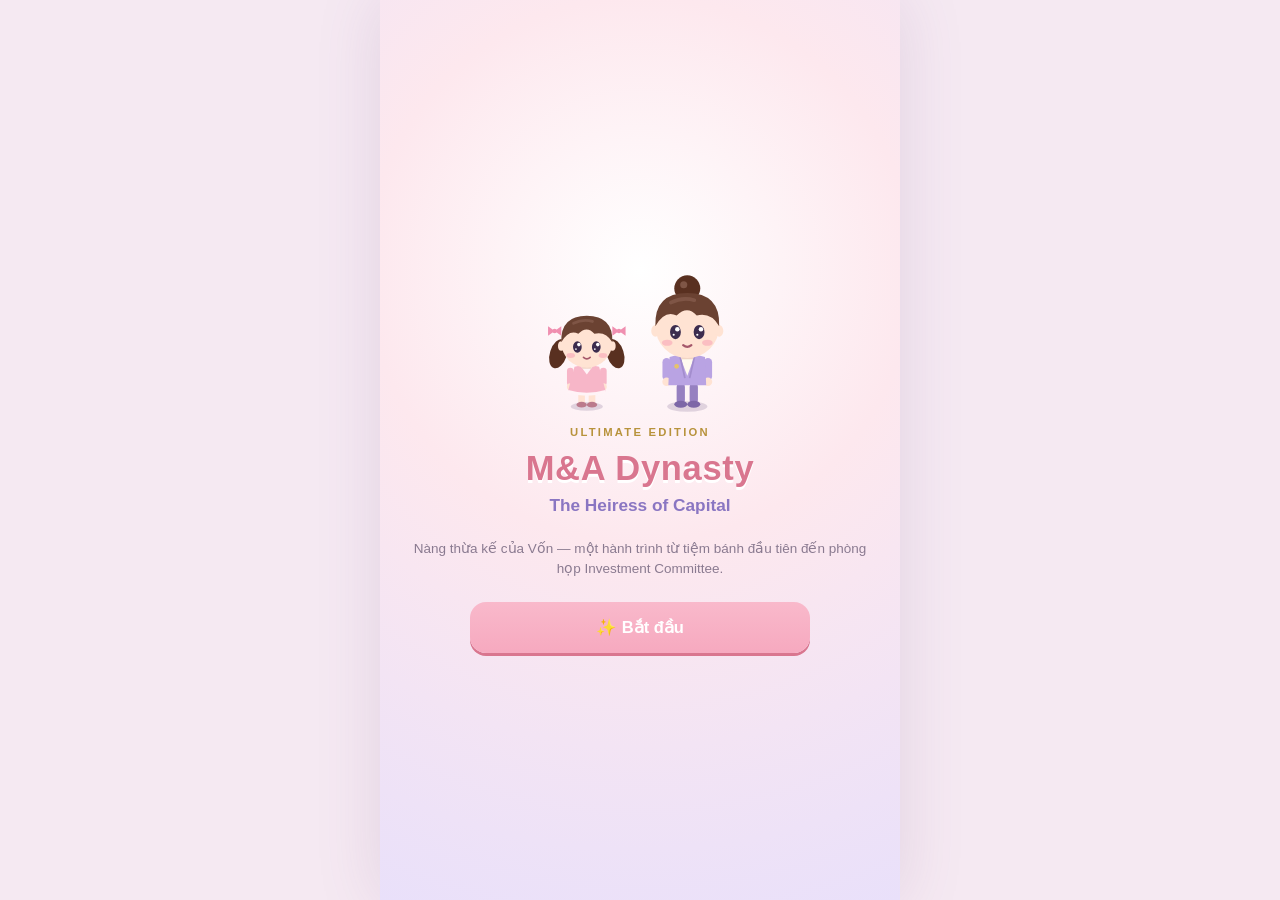
<file: index.html>
<!doctype html>
<html lang="vi">
<head>
  <meta charset="utf-8" />
  <meta name="viewport" content="width=device-width, initial-scale=1, viewport-fit=cover, user-scalable=no" />
  <meta name="theme-color" content="#f8d6e1" />
  <meta name="apple-mobile-web-app-capable" content="yes" />
  <meta name="mobile-web-app-capable" content="yes" />
  <meta name="apple-mobile-web-app-status-bar-style" content="default" />
  <meta name="apple-mobile-web-app-title" content="M&A Dynasty" />
  <meta name="description" content="M&A Dynasty: The Heiress of Capital — game mô phỏng cuộc đời và sự nghiệp tài chính." />
  <title>M&amp;A Dynasty</title>
  <link rel="manifest" href="./manifest.webmanifest" />
  <link rel="icon" href="./icons/icon.svg" type="image/svg+xml" />
  <link rel="apple-touch-icon" href="./icons/icon.svg" />
  <link rel="stylesheet" href="./src/styles.css" />
</head>
<body>
  <div id="app"><div class="loading">Đang tải…</div></div>
  <div id="fx" aria-hidden="true"></div>
  <div id="toasts" aria-live="polite"></div>
  <script type="module" src="./src/main.js"></script>
</body>
</html>
</file>
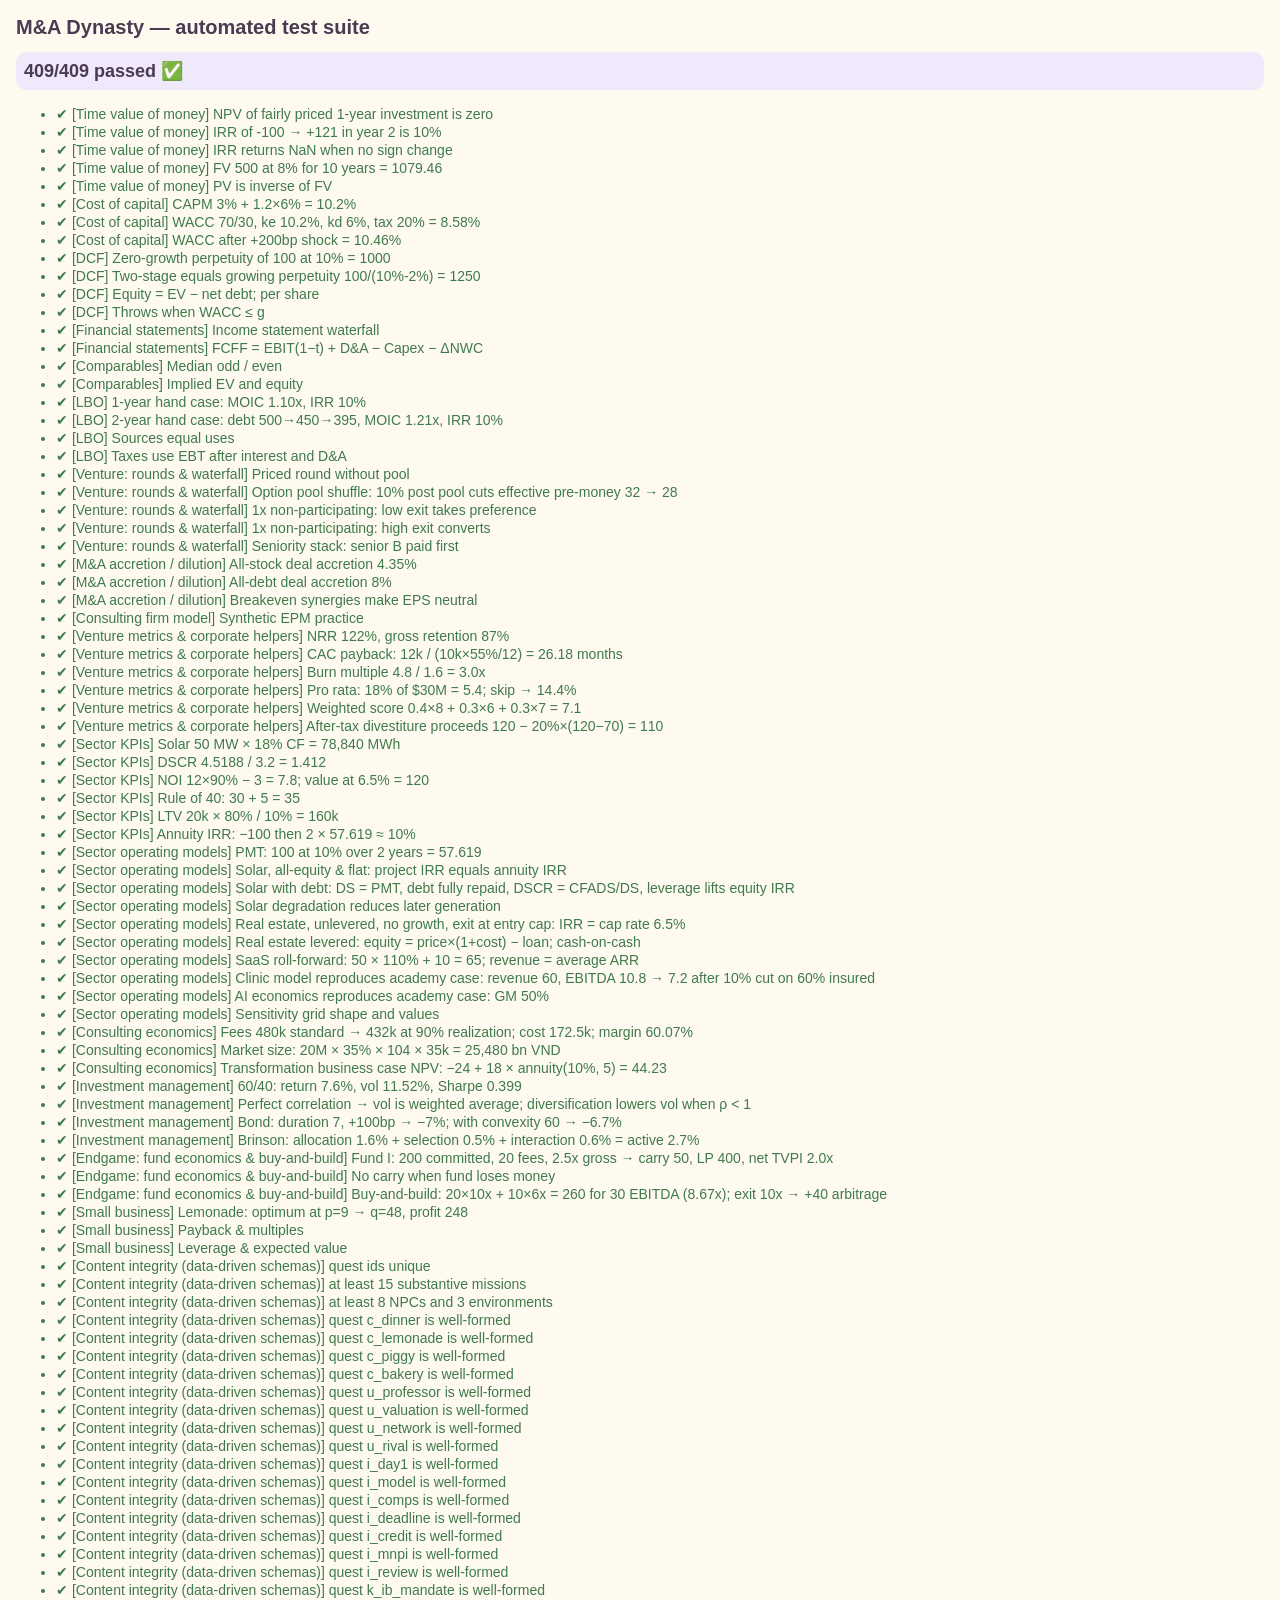
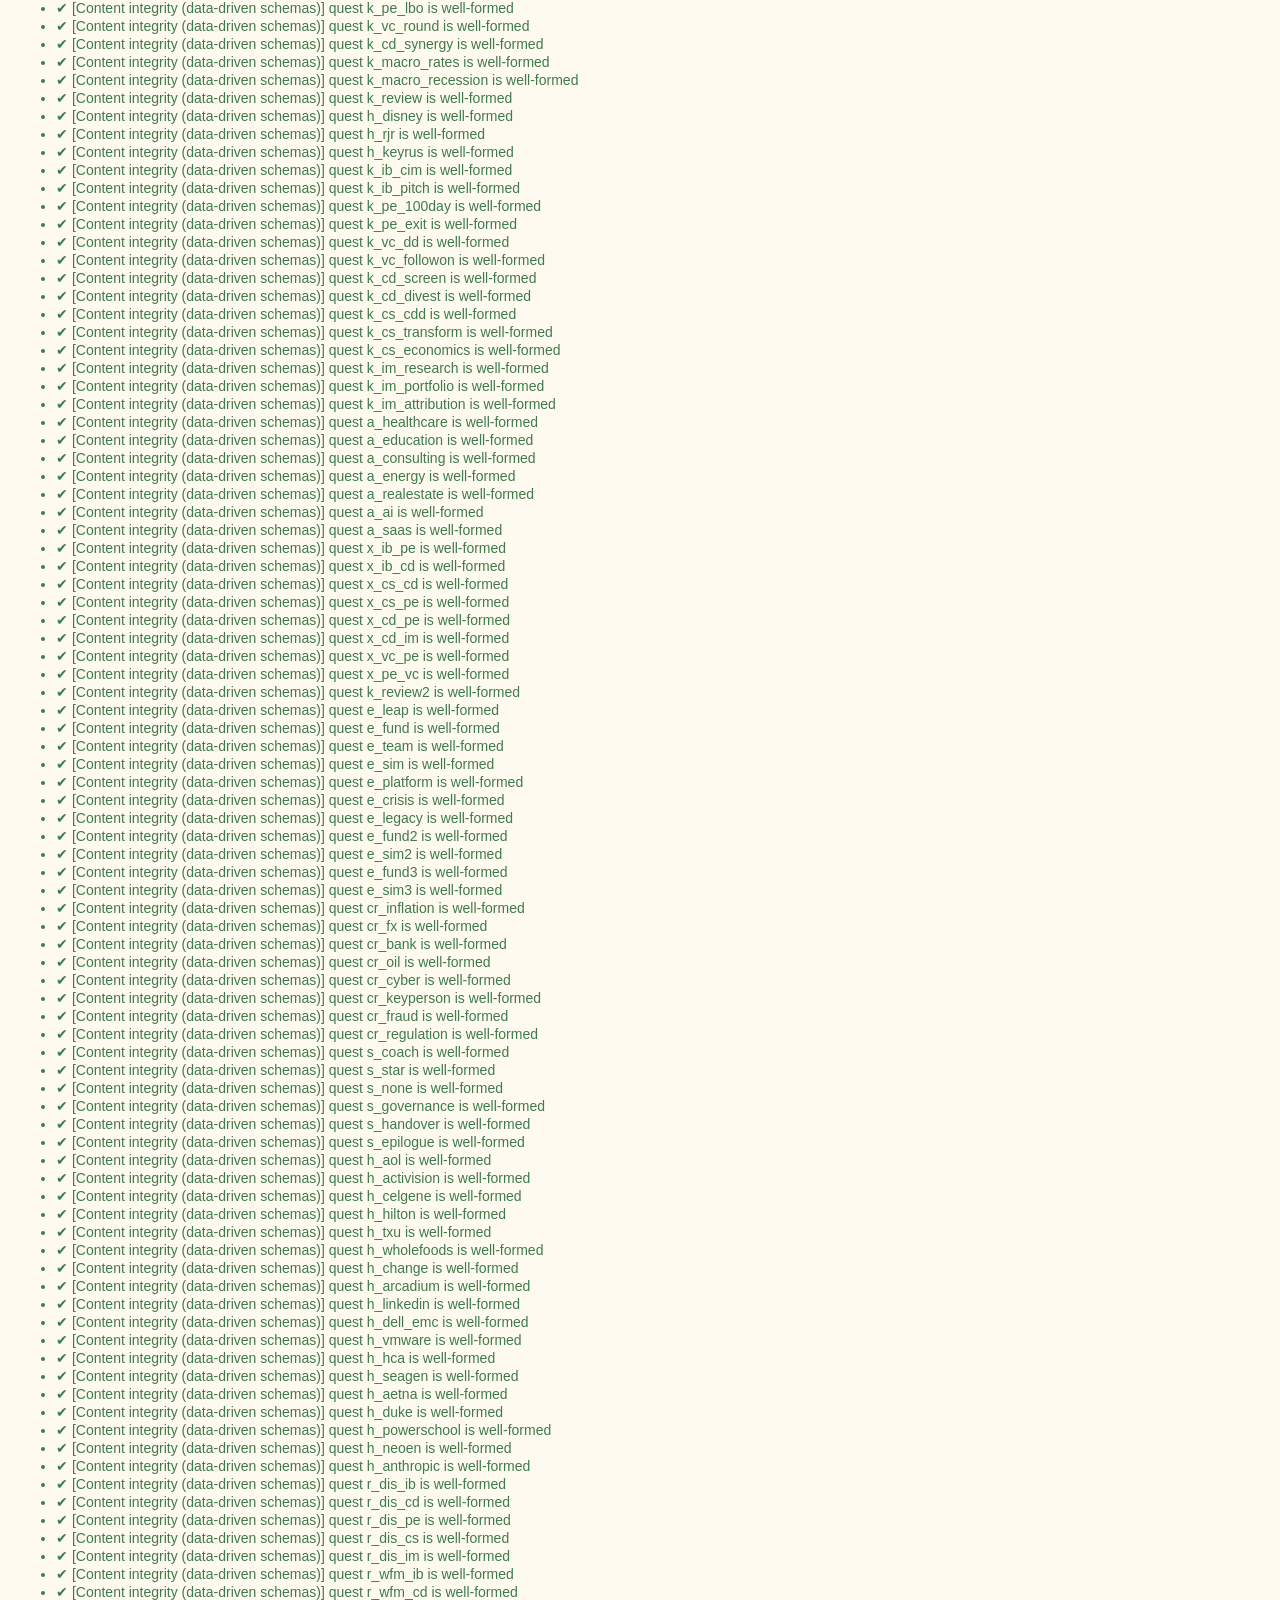
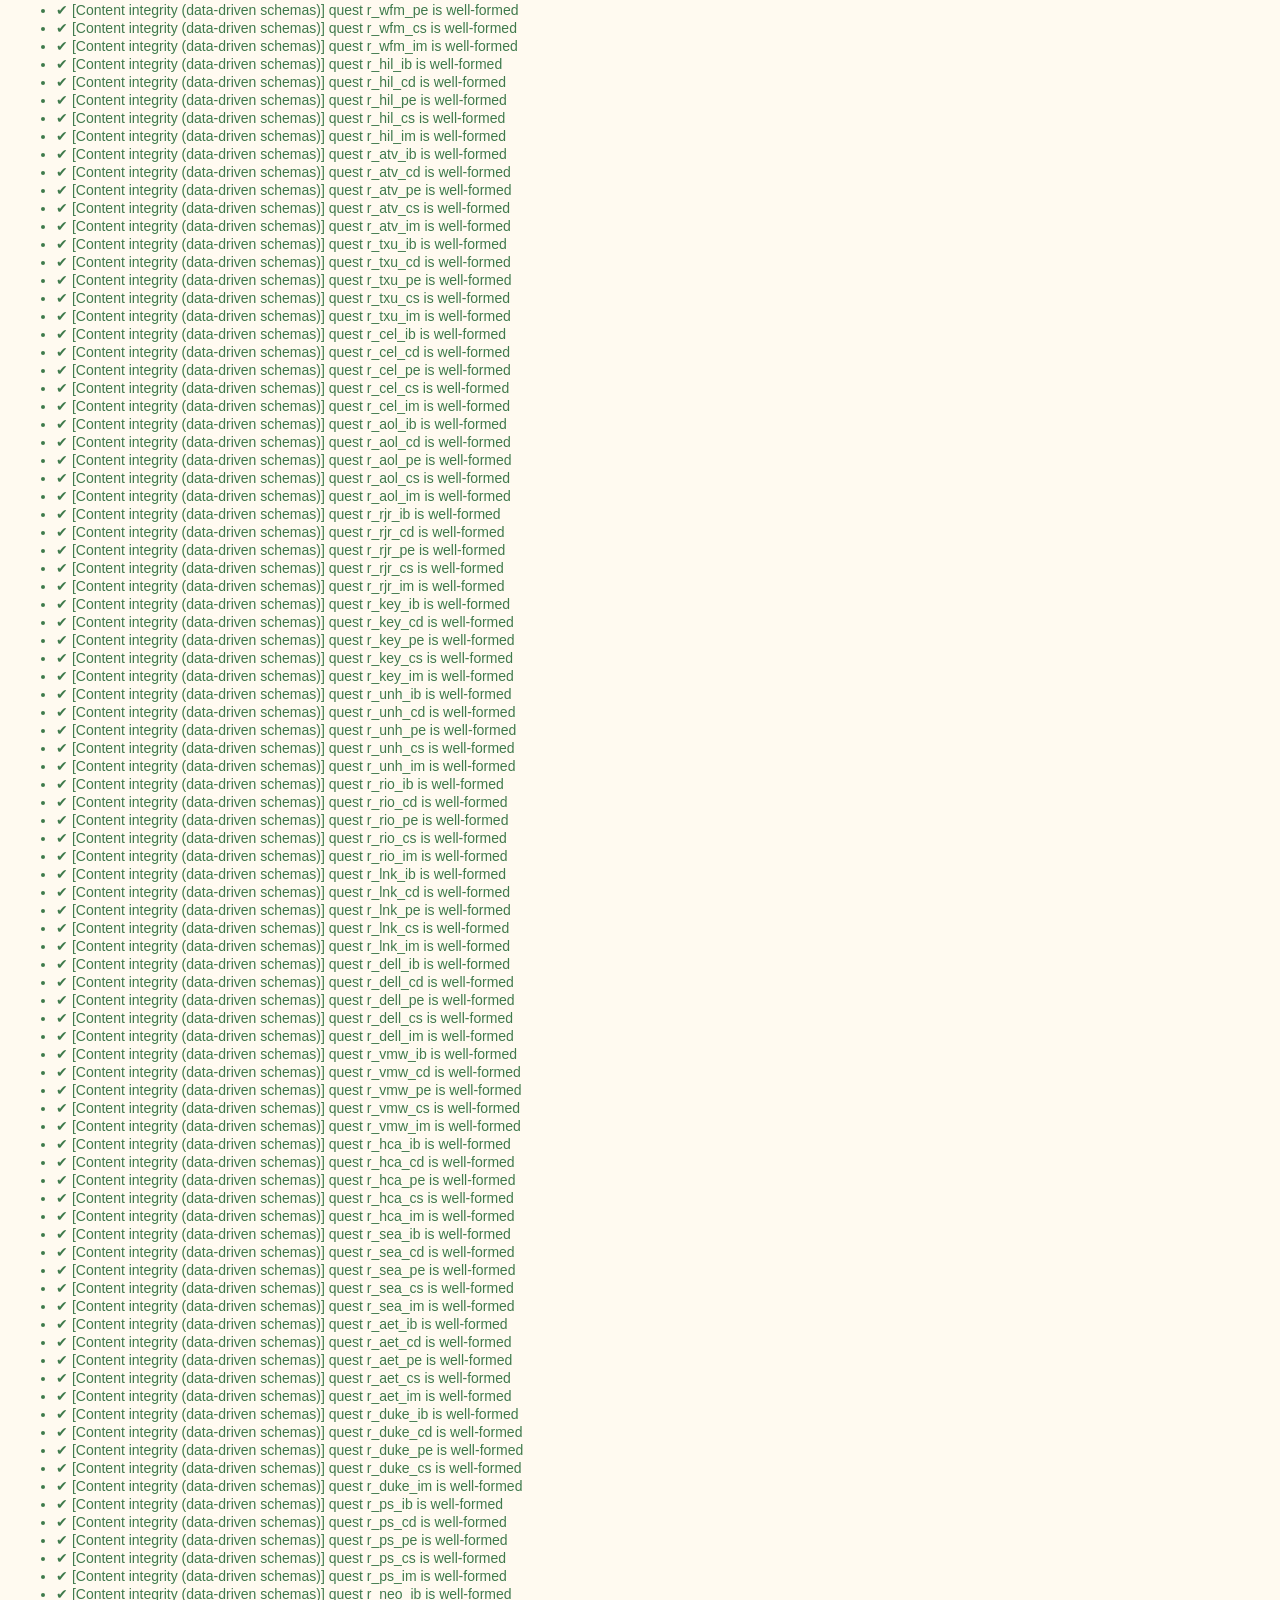
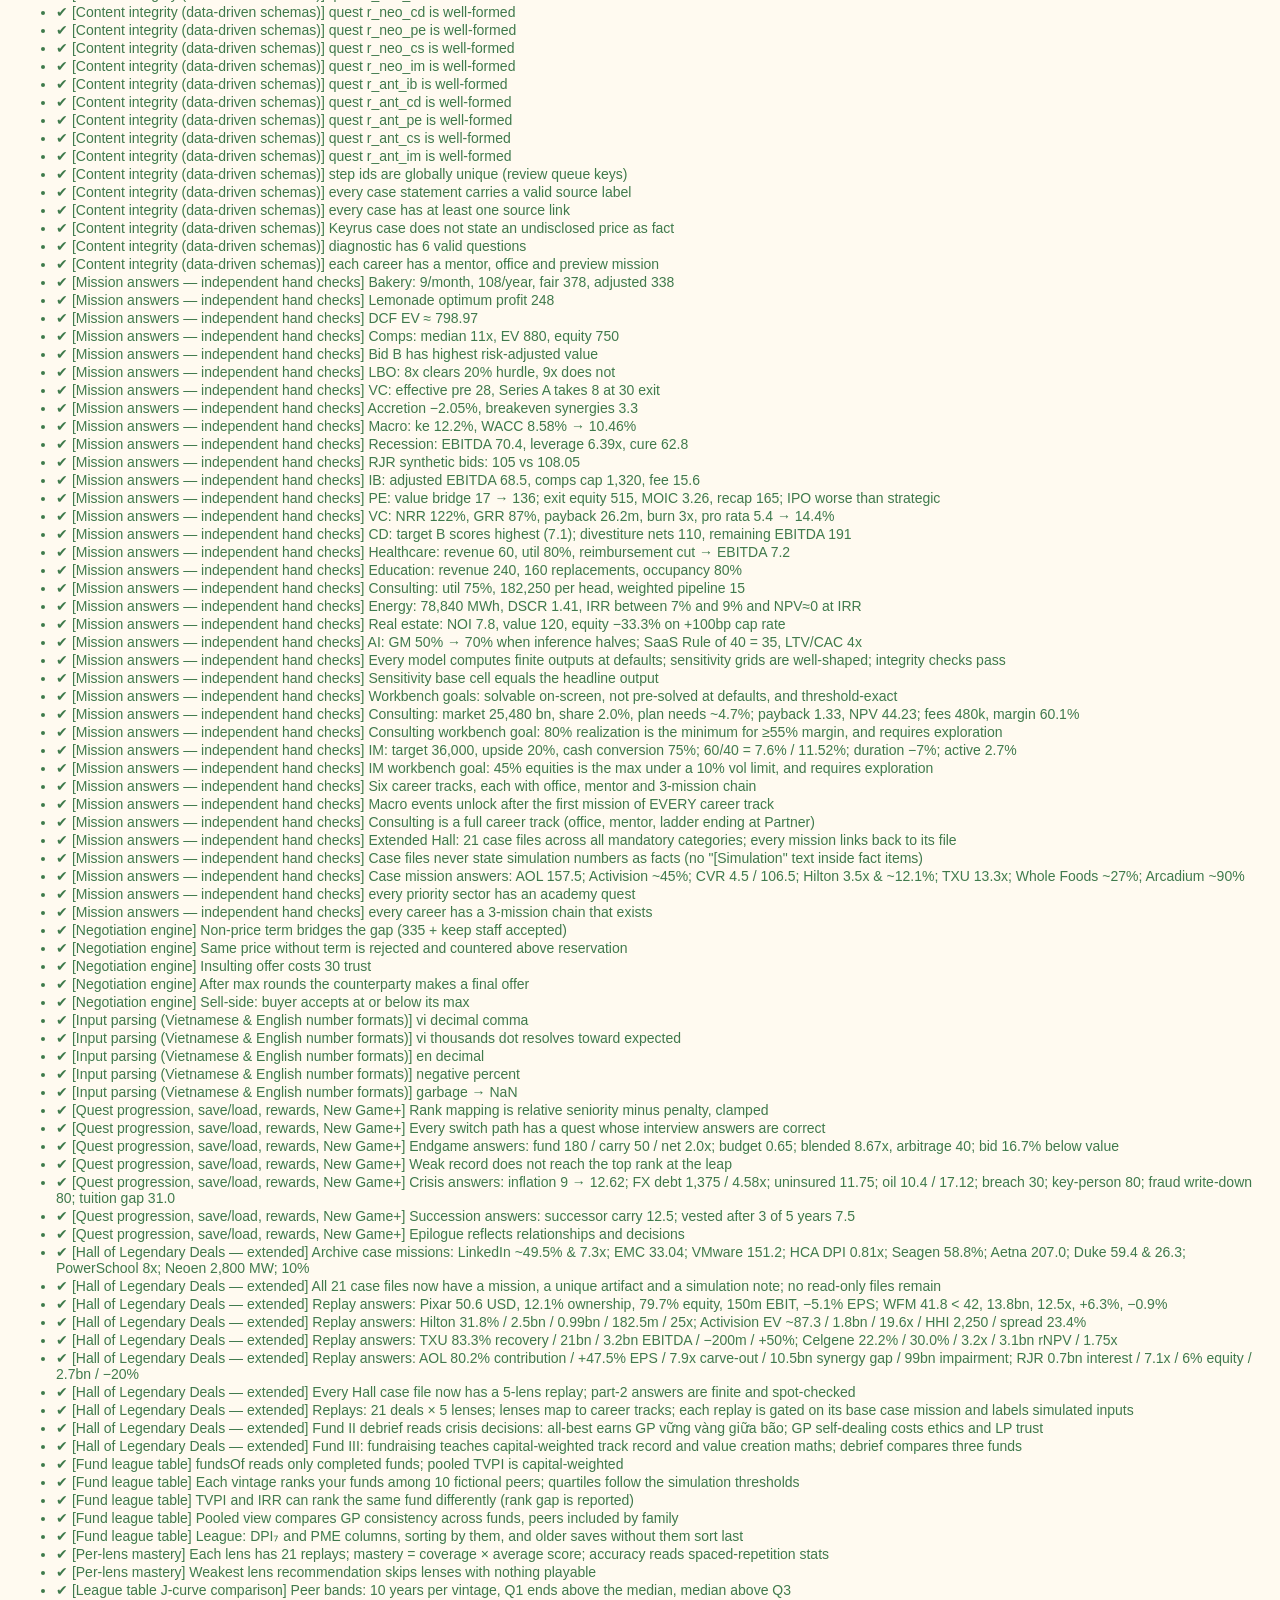
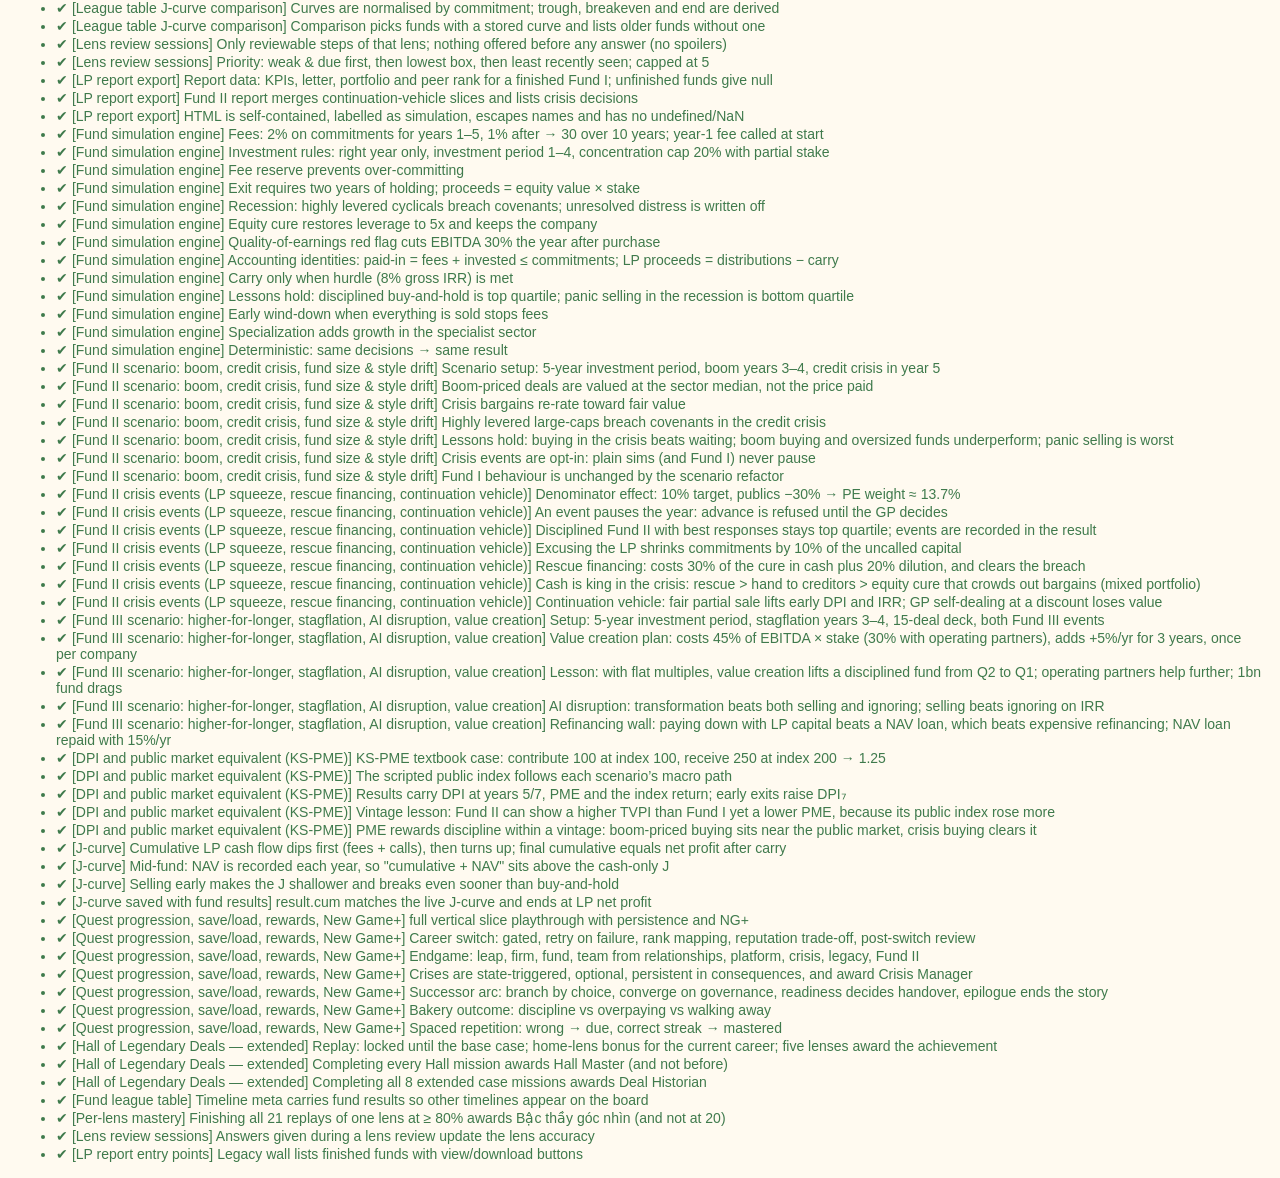
<file: tests.html>
<!doctype html>
<html lang="vi"><head><meta charset="utf-8"><meta name="viewport" content="width=device-width, initial-scale=1"><title>M&amp;A Dynasty — Tests</title>
<style>body{font-family:Arial,Helvetica,sans-serif;margin:16px;color:#4a3a52;background:#fffaf0}.ok{color:#3f7a4c}.bad{color:#b03a5b;font-weight:bold}h1{font-size:20px}li{margin:2px 0;font-size:14px}#sum{font-size:18px;font-weight:bold;padding:8px;border-radius:10px;background:#efe9fb}</style></head>
<body><h1>M&amp;A Dynasty — automated test suite</h1><div id="sum">Running…</div><ul id="out"></ul>
<script type="module">
import { getResults, runPending } from './tests/runner.js';
await import('./tests/finance.test.js');
await import('./tests/game.test.js');
await import('./tests/fundsim.test.js');
await runPending();
const res = getResults();
const fail = res.filter((r) => !r.ok);
document.getElementById('sum').textContent = `${res.length - fail.length}/${res.length} passed` + (fail.length ? ` — ${fail.length} FAILED` : ' ✅');
document.getElementById('sum').dataset.result = fail.length ? 'fail' : 'pass';
const out = document.getElementById('out');
for (const r of [...fail, ...res.filter((x) => x.ok)]) { const li = document.createElement('li'); li.className = r.ok ? 'ok' : 'bad'; li.textContent = `${r.ok ? '✔' : '✘'} [${r.suite}] ${r.name}${r.err ? ' — ' + r.err : ''}`; out.appendChild(li); }
window.__TEST_RESULTS__ = { total: res.length, failed: fail };
</script></body></html>
</file>
<file: src/styles.css>
/* M&A Dynasty — global styles. Arial is mandatory everywhere. */
html, body, #root, #app, button, input, textarea, select, table, svg text {
  font-family: Arial, Helvetica, sans-serif;
}
:root {
  --pink: #f6a9bf; --pink-l: #fde8ee; --pink-d: #d9768f;
  --lav: #c9b8ec; --lav-l: #efe9fb; --lav-d: #8a76c2;
  --sage: #93b39a; --sage-l: #e7f1e5; --ivory: #fffaf0; --gold: #e6c36a; --gold-d: #b8933c;
  --ink: #4a3a52; --muted: #8a7a90; --bad: #d65a73; --ok: #5e9d6c; --card: #ffffffee;
  --r: 18px; --shadow: 0 8px 28px rgba(120, 80, 140, .18);
  --fs: 15px;
}
html.big { --fs: 17.5px; }
* { box-sizing: border-box; -webkit-tap-highlight-color: transparent; }
html, body { margin: 0; height: 100%; background: #f5e9f2; color: var(--ink); font-size: var(--fs); line-height: 1.45; -webkit-text-size-adjust: 100%; }
body { overscroll-behavior: none; }
#app { position: fixed; inset: 0; max-width: 520px; margin: 0 auto; overflow: hidden; background: linear-gradient(180deg, #fbe7ef, #efe6fb 60%, #f6efe2); box-shadow: 0 0 60px rgba(120, 80, 140, .15); touch-action: manipulation; }
button { font-size: inherit; color: inherit; cursor: pointer; }
.loading { display: grid; place-items: center; height: 100%; color: var(--muted); }
.muted { color: var(--muted); font-size: .9em; }
.hidden { display: none !important; }

/* ---------- world ---------- */
#world { position: absolute; inset: 0; }
#scene { width: 100%; height: 100%; display: block; touch-action: none; user-select: none; -webkit-user-select: none; }
#scene text { pointer-events: none; }
.hotspot { cursor: pointer; }
.hs-pill rect { fill: #ffffffdd; stroke: #e9d4ef; stroke-width: 1; }
.hs-pill text { font-size: 10px; fill: #7a5a86; font-weight: bold; }
.hs-pill.quest rect { fill: #fff3f7; stroke: var(--pink); stroke-width: 2; }
.hs-pill.quest { animation: pulse 1.6s ease-in-out infinite; transform-box: fill-box; transform-origin: center; }
.ent { cursor: pointer; }
.ent .name rect { fill: #ffffffd9; }
.ent .name text { font-size: 9.5px; fill: #6a4a76; font-weight: bold; }
.qmark { animation: hop 1s ease-in-out infinite; }
.chibi .bob { animation: bob 2.4s ease-in-out infinite; }
.walking .chibi .bob { animation: walkbob .36s ease-in-out infinite; }
.chibi .legL, .chibi .legR, .chibi .armL, .chibi .armR { transform-box: fill-box; transform-origin: 50% 0; }
.walking .chibi .legL { animation: swing .36s ease-in-out infinite; }
.walking .chibi .legR { animation: swing .36s ease-in-out infinite reverse; }
.walking .chibi .armL { animation: swing .36s ease-in-out infinite reverse; }
.walking .chibi .armR { animation: swing .36s ease-in-out infinite; }
.chibi .eye { transform-box: fill-box; transform-origin: center; animation: blink 4.2s infinite; }
.glow { animation: glow 3s ease-in-out infinite; }
.ovenglow { animation: glow 2.4s ease-in-out infinite; }
.ticker { animation: ticker 16s linear infinite; }
.ripple { fill: none; stroke: #fff; stroke-width: 3; animation: ripple .6s ease-out forwards; }
@keyframes bob { 0%, 100% { transform: translateY(0) } 50% { transform: translateY(-1.6px) } }
@keyframes walkbob { 0%, 100% { transform: translateY(0) } 50% { transform: translateY(-3px) } }
@keyframes swing { 0%, 100% { transform: rotate(-22deg) } 50% { transform: rotate(22deg) } }
@keyframes blink { 0%, 93%, 100% { transform: scaleY(1) } 95% { transform: scaleY(.1) } }
@keyframes hop { 0%, 100% { transform: translateY(0) } 50% { transform: translateY(-5px) } }
@keyframes pulse { 0%, 100% { transform: scale(1) } 50% { transform: scale(1.06) } }
@keyframes glow { 0%, 100% { opacity: .65 } 50% { opacity: 1 } }
@keyframes ticker { from { transform: translateX(0) } to { transform: translateX(-900px) } }
@keyframes ripple { from { r: 4; opacity: 1 } to { r: 22; opacity: 0 } }

/* ---------- HUD ---------- */
#hud { position: absolute; left: 0; right: 0; top: 0; padding: calc(env(safe-area-inset-top) + 8px) 10px 0; pointer-events: none; }
#hud > * { pointer-events: auto; }
.hud-row { display: flex; gap: 8px; align-items: center; justify-content: space-between; }
.hud-me { display: flex; gap: 8px; align-items: center; background: var(--card); border: 0; border-radius: 999px; padding: 3px 12px 3px 3px; box-shadow: var(--shadow); text-align: left; min-width: 0; }
.hud-me .pt { width: 40px; height: 38px; border-radius: 50%; background: var(--pink-l); display: grid; place-items: center; overflow: hidden; flex: none; }
.hud-me b { display: block; font-size: .92em; white-space: nowrap; }
.hud-me small { display: block; font-size: .74em; color: var(--muted); white-space: nowrap; overflow: hidden; text-overflow: ellipsis; max-width: 170px; }
.hud-stats { display: flex; gap: 4px; flex-wrap: wrap; justify-content: flex-end; }
.hud-stats span { background: var(--card); border-radius: 999px; padding: 4px 9px; font-size: .8em; font-weight: bold; box-shadow: var(--shadow); white-space: nowrap; }
.hud-loc { display: inline-block; margin-top: 6px; background: #ffffffb0; border-radius: 999px; padding: 2px 10px; font-size: .78em; color: var(--lav-d); font-weight: bold; }
.objective { display: block; width: 100%; margin-top: 6px; background: linear-gradient(90deg, #fff7fa, #f7f1ff); border: 2px solid var(--pink); border-radius: 14px; padding: 6px 10px; text-align: left; box-shadow: var(--shadow); }
.objective small { display: block; font-size: .72em; color: var(--pink-d); font-weight: bold; }
.objective span { font-size: .86em; }

#nav { position: absolute; left: 8px; right: 8px; bottom: calc(env(safe-area-inset-bottom) + 8px); display: flex; justify-content: space-around; background: var(--card); border-radius: 22px; box-shadow: var(--shadow); padding: 6px 4px; }
#nav button { flex: 1; background: none; border: 0; display: flex; flex-direction: column; align-items: center; gap: 1px; padding: 4px 0; border-radius: 14px; }
#nav button:active { background: var(--pink-l); }
#nav .ni { font-size: 1.35em; position: relative; }
#nav .ni em { position: absolute; top: -4px; right: -12px; background: var(--bad); color: #fff; font-style: normal; font-size: .5em; border-radius: 999px; padding: 1px 5px; font-weight: bold; }
#nav small { font-size: .7em; color: var(--muted); font-weight: bold; }

/* ---------- overlays ---------- */
#overlay { position: absolute; inset: 0; background: rgba(74, 58, 82, .28); display: flex; align-items: flex-end; justify-content: center; z-index: 10; backdrop-filter: blur(2px); -webkit-backdrop-filter: blur(2px); }
.sheet { width: 100%; max-height: 92%; overflow-y: auto; -webkit-overflow-scrolling: touch; background: linear-gradient(180deg, #fffdfb, #fff7fa); border-radius: 26px 26px 0 0; box-shadow: 0 -10px 40px rgba(120, 80, 140, .25); padding: 14px 16px calc(env(safe-area-inset-bottom) + 18px); animation: up .28s ease-out; }
.sheet.mission { max-height: 96%; height: 96%; display: flex; flex-direction: column; }
.m-head { display: flex; justify-content: space-between; align-items: flex-start; gap: 8px; position: sticky; top: -14px; background: inherit; padding-top: 4px; z-index: 1; }
.m-head h3 { margin: 0; font-size: 1.12em; }
.m-head small { color: var(--pink-d); font-weight: bold; font-size: .78em; }
.x { border: 0; background: var(--pink-l); width: 36px; height: 36px; border-radius: 50%; font-size: 1em; flex: none; }
.m-prog { height: 6px; border-radius: 9px; background: var(--lav-l); margin: 8px 0 10px; position: relative; overflow: hidden; flex: none; }
.m-prog::after { content: ''; position: absolute; inset: 0; width: calc(var(--p, 0) * 100%); background: linear-gradient(90deg, var(--pink), var(--lav)); transition: width .3s; }
.m-body { flex: 1; overflow-y: auto; padding-bottom: 12px; }
.p-body { padding-top: 6px; }
.p-body h4, .m-body h4 { margin: 16px 0 8px; color: var(--lav-d); }
@keyframes up { from { transform: translateY(40px); opacity: 0 } to { transform: none; opacity: 1 } }

.btn { display: block; width: 100%; margin: 10px 0 0; border: 0; border-radius: 16px; padding: 13px 16px; font-weight: bold; background: var(--lav-l); color: var(--lav-d); box-shadow: 0 3px 0 #d9cdf5; }
.btn.primary { background: linear-gradient(180deg, #f9b9cb, var(--pink)); color: #fff; box-shadow: 0 3px 0 var(--pink-d); }
.btn.ghost { background: transparent; box-shadow: none; color: var(--muted); }
.btn.sm { display: inline-block; width: auto; padding: 7px 12px; margin: 4px 4px 0 0; font-size: .85em; border-radius: 12px; }
.btn.big { font-size: 1.1em; padding: 16px; }
.btn:disabled { opacity: .45; }
.btn:active:not(:disabled) { transform: translateY(2px); box-shadow: none; }

/* dialogue / say */
.say-line { display: flex; gap: 10px; align-items: flex-end; margin: 6px 0; }
.say-line .pt, .pt { flex: none; }
.say-line .pt { width: 52px; height: 50px; border-radius: 50%; background: var(--pink-l); display: grid; place-items: center; overflow: hidden; }
.bubble { background: #fff; border-radius: 18px 18px 18px 4px; padding: 10px 12px; box-shadow: 0 3px 12px rgba(120, 80, 140, .12); flex: 1; }
.bubble b { color: var(--pink-d); font-size: .88em; }
.bubble p { margin: 4px 0 0; }
.say-line.nar .bubble { background: var(--lav-l); border-radius: 16px; font-style: italic; text-align: center; }
.sheet.dialog .dlg-top { display: flex; gap: 12px; align-items: center; }
.sheet.dialog .dlg-top > div:nth-child(2) { flex: 1; }
.sheet.dialog .dlg-top b { display: block; font-size: 1.1em; }
.sheet.dialog .dlg-top small { color: var(--muted); }
.pt.big { width: 84px; height: 80px; border-radius: 50%; background: var(--pink-l); display: grid; place-items: center; overflow: hidden; }
.mini { font-size: .75em; color: var(--lav-d); font-weight: bold; }
.dlg-line { background: #fff; border-radius: 16px; padding: 12px; box-shadow: 0 3px 12px rgba(120, 80, 140, .1); font-style: italic; }
.dlg-opts, .opts, .menu { display: flex; flex-direction: column; gap: 8px; }
.opt { text-align: left; border: 2px solid #efe3f4; background: #fff; border-radius: 16px; padding: 11px 13px; transition: transform .1s; }
.opt:active { transform: scale(.98); }
.opt b, .opt span, .opt small { display: block; }
.opt span { font-size: .85em; color: var(--muted); }
.opt.quest { border-color: var(--pink); background: #fff6f9; }
.opt.quest small { color: var(--pink-d); font-weight: bold; font-size: .74em; }
.opt.ghost { border-style: dashed; color: var(--muted); }
.opt.right { border-color: var(--ok); background: #eef8ef; }
.opt.wrong { border-color: var(--bad); background: #fdeef1; }
.opt.chosen { border-color: var(--lav-d); background: var(--lav-l); }
.opt.dim { opacity: .55; }
.opt .reveal { margin-top: 6px; font-size: .88em; background: #fffbe6; border-radius: 10px; padding: 6px 8px; color: #7a6230; }

/* quiz */
.q { font-weight: bold; margin: 6px 0 10px; }
.unsure { display: block; margin: 10px 0 0; font-size: .88em; color: var(--muted); }
.numrow { display: flex; gap: 8px; align-items: center; }
.numin { flex: 1; width: 100%; border: 2px solid #eadff0; border-radius: 14px; padding: 12px; font-size: 1.05em; background: #fff; color: var(--ink); }
.numin:focus { outline: none; border-color: var(--lav); }
.unit { color: var(--muted); font-size: .85em; white-space: nowrap; }
.shake { animation: shake .35s; }
@keyframes shake { 25% { transform: translateX(-6px) } 75% { transform: translateX(6px) } }
.fb { margin-top: 12px; border-radius: 16px; padding: 12px; background: #f1f9f2; border: 2px solid #cfe8d3; }
.fb.bad { background: #fff4f6; border-color: #f6cbd5; }
.fb-h { font-weight: bold; margin-bottom: 6px; }
.fb-r span { display: block; font-size: .74em; font-weight: bold; color: var(--lav-d); text-transform: uppercase; letter-spacing: .03em; margin-top: 6px; }
.fb-r p { margin: 2px 0 0; font-size: .92em; }
.terms { margin-bottom: 10px; display: flex; flex-direction: column; gap: 8px; }
.term { background: #fffbea; border: 2px dashed var(--gold); border-radius: 14px; padding: 10px; font-size: .92em; margin-bottom: 8px; }
.term .en { color: var(--muted); font-size: .9em; margin-top: 4px; }
.term.locked { opacity: .5; border-color: #ddd; }
.tbl { width: 100%; border-collapse: collapse; font-size: .85em; margin: 8px 0; background: #fff; border-radius: 12px; overflow: hidden; }
.tbl th { background: var(--lav-l); color: var(--lav-d); text-align: left; padding: 7px 8px; }
.tbl td { padding: 6px 8px; border-top: 1px solid #f2e9f5; vertical-align: top; }
.tbl tr.cur td { background: #fff6f9; }
.sort { display: flex; flex-direction: column; gap: 8px; }
.sort-row { background: #fff; border: 2px solid #efe3f4; border-radius: 14px; padding: 9px; }
.sort-row.right { border-color: var(--ok); } .sort-row.wrong { border-color: var(--bad); }
.sort-item { font-weight: bold; font-size: .92em; margin-bottom: 6px; }
.sort-cats { display: flex; gap: 6px; flex-wrap: wrap; }
.sort-fix { margin-top: 6px; color: var(--bad); font-size: .85em; font-weight: bold; }
.chip { border: 2px solid #e6d9f0; background: #fff; border-radius: 999px; padding: 6px 11px; font-size: .82em; }
.chip.on { background: var(--lav); border-color: var(--lav-d); color: #fff; font-weight: bold; }
.tabs { display: flex; gap: 6px; flex-wrap: wrap; margin-bottom: 8px; }
.goal { background: #fff7e0; border-radius: 12px; padding: 8px 10px; font-size: .88em; margin-bottom: 8px; border: 2px solid #f3e1a8; }
.goal.done { background: #eef8ef; border-color: #bfe0c5; }
.goal.done::after { content: ' ✅'; }
.outcome-txt { margin-top: 10px; background: var(--lav-l); border-radius: 14px; padding: 10px 12px; }
.outcome { text-align: center; }
.outcome p { background: #fff; border-radius: 16px; padding: 14px; box-shadow: 0 3px 12px rgba(120, 80, 140, .1); text-align: left; }
.outcome-badge { display: inline-block; background: var(--gold); color: #fff; font-weight: bold; padding: 4px 12px; border-radius: 999px; }

/* model */
.model { background: #fff; border-radius: 18px; padding: 12px; box-shadow: 0 3px 14px rgba(120, 80, 140, .1); }
.model h4 { margin: 0 0 4px; color: var(--lav-d); }
.note { font-size: .84em; color: var(--muted); margin: 4px 0 8px; }
.min { display: block; margin: 8px 0; font-size: .88em; }
.min span { display: block; margin-bottom: 4px; }
input[type=range] { width: 100%; accent-color: var(--pink-d); height: 28px; }
.mrows { display: grid; grid-template-columns: 1fr; gap: 2px; margin-top: 8px; }
.mrow { display: flex; justify-content: space-between; gap: 8px; padding: 5px 8px; border-radius: 8px; font-size: .9em; }
.mrow:nth-child(odd) { background: #faf6fd; }
.checks { display: flex; flex-wrap: wrap; gap: 6px; margin-top: 8px; }
.chk { font-size: .78em; font-weight: bold; border-radius: 999px; padding: 3px 9px; }
.chk.ok { background: #e3f2e5; color: #3f7a4c; } .chk.bad { background: #fde3ea; color: #b03a5b; }
.sens { margin-top: 10px; font-size: .85em; overflow-x: auto; }
.sens-t { font-size: .82em; text-align: center; }
.sens-t th, .sens-t td { text-align: center; padding: 5px 4px; }
.sens-t td.base { background: #fde8ee; font-weight: bold; outline: 2px solid var(--pink); outline-offset: -2px; }
.sens-t td.neg { color: var(--bad); }
.warn { margin-top: 8px; background: #fff1f3; color: var(--bad); border-radius: 10px; padding: 8px; font-size: .86em; font-weight: bold; }

/* negotiation */
.nhead { display: flex; gap: 10px; align-items: flex-start; }
.nhead .pt { width: 58px; height: 56px; border-radius: 50%; background: var(--pink-l); display: grid; place-items: center; overflow: hidden; }
.nhead .tl { font-size: .8em; color: var(--muted); }
.meter { height: 9px; border-radius: 9px; background: #efe7f4; overflow: hidden; flex: 1; min-width: 60px; }
.meter i { display: block; height: 100%; background: linear-gradient(90deg, var(--sage), #b5d6a3); border-radius: 9px; transition: width .4s; }
.meter.low i { background: linear-gradient(90deg, var(--bad), #f3a0b0); }
.ask { margin: 10px 0; background: #fff; border-radius: 12px; padding: 8px 10px; }
.nlog { display: flex; flex-direction: column; gap: 6px; max-height: 200px; overflow-y: auto; margin-bottom: 8px; }
.nmsg { background: #fff; border-radius: 14px; padding: 7px 10px; font-size: .88em; max-width: 90%; }
.nmsg.me { align-self: flex-end; background: var(--lav-l); }
.nmsg.sys { align-self: center; background: #fff7e0; font-weight: bold; }
.issues { display: flex; flex-direction: column; gap: 4px; margin: 4px 0; }
.issue { display: flex; gap: 8px; align-items: center; font-size: .88em; background: #fff; border-radius: 12px; padding: 8px 10px; }
.issue input { width: 18px; height: 18px; accent-color: var(--pink-d); }
.nbtns { display: flex; gap: 6px; flex-wrap: wrap; }
.nbtns .btn { flex: 1 1 30%; min-width: 120px; }

/* debug */
.dbg { display: flex; flex-direction: column; gap: 4px; }
.dbg-row { display: grid; grid-template-columns: 1fr 1.6fr .6fr; gap: 6px; align-items: center; text-align: left; background: #fff; border: 2px solid #efe3f4; border-radius: 10px; padding: 8px; font-size: .84em; }
.dbg-row code { font-family: Arial, Helvetica, sans-serif; color: var(--lav-d); }
.dbg-row b { text-align: right; }
.dbg-row.on { border-color: var(--pink-d); background: #fff2f6; }
.dbg-row.right { border-color: var(--ok); background: #eef8ef; }
.dbg-row.missed { border-color: #f0a35a; background: #fff6ea; }
.dbg-row.wrong { border-color: var(--bad); }
.dbg-row em { grid-column: 1 / -1; font-style: normal; color: #8a5a2e; font-size: .92em; }

/* panels */
.qcard { background: #fff; border-radius: 16px; padding: 11px 12px; margin-bottom: 8px; border-left: 5px solid var(--lav); box-shadow: 0 2px 10px rgba(120, 80, 140, .07); }
.qcard.available { border-left-color: var(--pink); }
.qcard.done { border-left-color: var(--sage); }
.qcard.locked { opacity: .6; }
.qcard p { margin: 4px 0; font-size: .88em; color: var(--muted); }
.qk { font-size: .74em; font-weight: bold; color: var(--pink-d); }
.qwhere { font-size: .82em; margin-top: 4px; }
.grid { display: grid; grid-template-columns: repeat(auto-fill, minmax(140px, 1fr)); gap: 8px; }
.item { background: #fff; border-radius: 16px; padding: 10px; text-align: center; box-shadow: 0 2px 10px rgba(120, 80, 140, .08); }
.item .ico { font-size: 2em; }
.item b { display: block; font-size: .88em; }
.item p { font-size: .76em; color: var(--muted); margin: 4px 0; }
.achs { display: grid; grid-template-columns: repeat(auto-fill, minmax(150px, 1fr)); gap: 6px; }
.ach { background: #f4f0f7; border-radius: 12px; padding: 8px; opacity: .45; font-size: .82em; }
.ach.on { opacity: 1; background: #fff7e0; border: 2px solid #f3e1a8; }
.ach span { font-size: 1.4em; margin-right: 4px; } .ach b, .ach small { display: block; }
.rel { display: flex; gap: 10px; background: #fff; border-radius: 16px; padding: 10px; margin-bottom: 8px; }
.rel .pt { width: 56px; height: 54px; border-radius: 50%; background: var(--pink-l); display: grid; place-items: center; overflow: hidden; }
.rel-b { flex: 1; min-width: 0; } .rel-b small { display: block; color: var(--muted); font-size: .78em; }
.rl { display: flex; align-items: center; gap: 8px; font-size: .8em; margin: 4px 0; }
.rl .cn { flex: 0 0 42%; }
.bio { font-size: .8em; color: var(--muted); margin: 4px 0 0; }
.stats { display: grid; grid-template-columns: repeat(auto-fill, minmax(100px, 1fr)); gap: 6px; }
.stat { background: #fff; border-radius: 12px; padding: 8px; text-align: center; }
.stat small { display: block; font-size: .72em; color: var(--muted); } .stat b { font-size: 1.15em; }
.map { display: grid; grid-template-columns: 1fr 1fr; gap: 8px; }
.mloc { border: 2px solid #efe3f4; background: #fff; border-radius: 16px; padding: 12px; text-align: left; }
.mloc b, .mloc small { display: block; } .mloc small { color: var(--muted); font-size: .76em; }
.mloc.here { border-color: var(--lav-d); background: var(--lav-l); }
.mloc.goal { border-color: var(--pink); box-shadow: 0 0 0 3px #fde1ea; }
.legend { display: flex; flex-wrap: wrap; gap: 4px; margin-bottom: 8px; }
.lb { display: inline-block; font-size: .7em; font-weight: bold; border-radius: 999px; padding: 2px 8px; white-space: nowrap; }
.lb-fact { background: #e3f2e5; color: #3f7a4c; } .lb-interp { background: #e8e4fa; color: #6250a8; } .lb-sim { background: #fff1d6; color: #9a6a12; } .lb-alt { background: #fde3ea; color: #b03a5b; } .lb-pending { background: #eceaee; color: #6f6875; }
.case-s p { font-size: .9em; margin: 6px 0; }
a { color: var(--lav-d); }
.ladder { display: flex; flex-direction: column-reverse; gap: 4px; }
.rung { background: #fff; border-radius: 10px; padding: 7px 10px; font-size: .88em; border: 2px solid #efe3f4; }
.rung.past { background: var(--sage-l); border-color: #cfe3cd; }
.rung.cur { background: linear-gradient(90deg, #fde8ee, #efe9fb); border-color: var(--pink); font-weight: bold; }
.rung.cur::after { content: ' ← bạn ở đây'; color: var(--pink-d); }
.ccard { background: #fff; border-radius: 18px; padding: 12px; margin-bottom: 10px; border: 3px solid; }
.ccard p { font-size: .85em; margin: 5px 0; }
.cc-h { display: flex; gap: 10px; align-items: center; } .cc-h > div { flex: 1; } .cc-h b, .cc-h small { display: block; } .cc-h small { color: var(--muted); }
.big { font-size: 2em; }
select { width: 100%; padding: 10px; border-radius: 12px; border: 2px solid #eadff0; background: #fff; }

/* reward */
.sheet.reward, .sheet.cine { text-align: center; }
.burst { font-size: 3em; animation: spin 2s ease-in-out; }
@keyframes spin { from { transform: rotate(-30deg) scale(.4) } to { transform: none } }
.reward h3 { margin: 4px 0 0; font-size: 1.5em; color: var(--pink-d); }
.rq { margin: 2px 0 10px; color: var(--muted); }
.score { display: flex; flex-direction: column; align-items: center; gap: 4px; margin: 6px 0 12px; }
.ring { width: 92px; height: 92px; border-radius: 50%; display: grid; place-items: center; background: conic-gradient(var(--pink) calc(var(--v) * 1%), #f1e8f5 0); }
.ring b { background: #fff; width: 72px; height: 72px; border-radius: 50%; display: grid; place-items: center; font-size: 1.3em; }
.rrows { display: flex; flex-direction: column; gap: 6px; text-align: left; }
.rrow { background: #fff; border-radius: 12px; padding: 8px 10px; display: flex; gap: 8px; align-items: center; font-size: .92em; animation: up .4s ease-out backwards; }
.rrow:nth-child(2) { animation-delay: .08s } .rrow:nth-child(3) { animation-delay: .16s } .rrow:nth-child(4) { animation-delay: .24s } .rrow:nth-child(5) { animation-delay: .32s }
.rrow span { font-size: 1.3em; }
.cine h2 { margin: 4px 0; color: var(--lav-d); }
.cine small { color: var(--pink-d); font-weight: bold; }
.cine-pt { animation: up .8s ease-out; }

#fx { position: fixed; inset: 0; pointer-events: none; z-index: 50; overflow: hidden; }
.confetti { position: absolute; top: 60%; width: 9px; height: 13px; border-radius: 3px; animation: conf 1.6s cubic-bezier(.2, .7, .3, 1) forwards; }
@keyframes conf { to { transform: translate(var(--dx), var(--dy)) rotate(var(--r)); opacity: 0 } }
#toasts { position: fixed; left: 0; right: 0; top: calc(env(safe-area-inset-top) + 130px); display: flex; flex-direction: column; align-items: center; gap: 6px; pointer-events: none; z-index: 60; }
.toast { background: #4a3a52ee; color: #fff; padding: 9px 16px; border-radius: 999px; font-size: .9em; max-width: 90%; text-align: center; animation: up .25s ease-out; transition: opacity .4s; }
.toast.out { opacity: 0; }

/* title */
.title { position: absolute; inset: 0; overflow-y: auto; display: flex; flex-direction: column; align-items: center; justify-content: center; padding: 24px 22px calc(env(safe-area-inset-bottom) + 24px); text-align: center; background: radial-gradient(circle at 50% 30%, #fff 0, #fde8ee 40%, #e9e0fa 100%); }
.title h1 { margin: 2px 0 0; font-size: 2.3em; color: var(--pink-d); letter-spacing: .02em; text-shadow: 0 3px 0 #fff; }
.title h2 { margin: 0 0 8px; font-size: 1.15em; color: var(--lav-d); }
.title small { color: var(--gold-d); font-weight: bold; letter-spacing: .2em; text-transform: uppercase; font-size: .75em; }
.title .btn { max-width: 340px; }
.title.setup { justify-content: flex-start; padding-top: 48px; }
.title.setup .opts, .title.setup .min { width: 100%; max-width: 380px; text-align: left; }
.t-art { animation: bob 3s ease-in-out infinite; }
.petals::before, .petals::after { content: '🌸'; position: absolute; font-size: 22px; animation: fall 9s linear infinite; left: 15%; top: -30px; opacity: .7; }
.petals::after { left: 75%; animation-delay: 4s; font-size: 16px; }
@keyframes fall { to { transform: translate(60px, 110vh) rotate(360deg) } }
@media (prefers-reduced-motion: reduce) { *, *::before, *::after { animation-duration: .001s !important; animation-iteration-count: 1 !important; } }
.crisis-card { border: 2px solid #f0b4c4; background: #fff6f8; }
.crisis-card .opts { margin-top: 8px; }
/* J-curve chart (one axis; colours validated against the card surface) */
.jc { --jc-call: #c45f7c; --jc-dist: #2a7fc4; --jc-cum: #6a3f8f; --jc-total: #a07a2a; margin: 8px 0 10px; }
.jc-title { font-weight: bold; font-size: .9em; margin-bottom: 2px; }
.jc-legend { display: flex; flex-wrap: wrap; gap: 4px 12px; font-size: .78em; color: var(--muted); margin-bottom: 2px; }
.jc-legend span { display: inline-flex; align-items: center; gap: 5px; }
.jc-legend .sw { width: 10px; height: 10px; border-radius: 2px; display: inline-block; }
.jc-legend .ln { width: 16px; height: 0; border-top: 2px solid; display: inline-block; }
.jc-legend .ln.dash { border-top-style: dashed; }
.jc-call-sw { background: var(--jc-call); } .jc-dist-sw { background: var(--jc-dist); } .jc-cum-sw { border-color: var(--jc-cum); } .jc-total-sw { border-color: var(--jc-total); }
.jc-plot { position: relative; }
.jc-svg { width: 100%; height: auto; display: block; overflow: visible; }
.jc-grid { stroke: #ece4f0; stroke-width: 1; } .jc-zero { stroke: var(--muted); stroke-width: 1; }
.jc-tick { font-size: 9px; fill: var(--muted); }
.jc-call { fill: var(--jc-call); } .jc-dist { fill: var(--jc-dist); }
.jc-cum { fill: none; stroke: var(--jc-cum); stroke-width: 2; stroke-linejoin: round; }
.jc-total { fill: none; stroke: var(--jc-total); stroke-width: 2; stroke-dasharray: 5 4; }
.jc-dot { fill: var(--jc-cum); stroke: #fff; stroke-width: 2; }
.jc-trough { fill: none; stroke: var(--jc-cum); stroke-width: 2; }
.jc-label { font-size: 10px; fill: var(--ink); font-weight: bold; }
.jc-cross { stroke: var(--muted); stroke-width: 1; stroke-dasharray: 2 3; }
.jc-hit { fill: transparent; cursor: crosshair; }
.jc-tip { position: absolute; top: 4px; background: #fff; border: 1px solid #e6d9f0; border-radius: 10px; padding: 6px 8px; font-size: .78em; box-shadow: var(--shadow); pointer-events: none; min-width: 120px; }
.jc-table summary { font-size: .8em; color: var(--muted); cursor: pointer; }
/* per-lens mastery rows: name · meter · % on one line, details + action on the next */
.lens-row { flex-wrap: wrap; row-gap: 2px; padding: 6px 0; border-bottom: 1px dashed #efe3f4; }
.lens-row .lens-meta { flex: 1 1 60%; }
.lens-row .btn.sm { margin-left: auto; }
/* J-curve comparison (league table): validated categorical slots in fixed order + neutral peer band */
.jc { --jcx-1: #6a3f8f; --jcx-2: #2a7fc4; --jcx-3: #c45f7c; }
.jcx-line { fill: none; stroke-width: 2; stroke-linejoin: round; }
.jcx-s1 { stroke: var(--jcx-1); } .jcx-s2 { stroke: var(--jcx-2); } .jcx-s3 { stroke: var(--jcx-3); }
.jcx-dot { stroke: #fff; stroke-width: 1.5; } .jcx-dot.jcx-s1 { fill: var(--jcx-1); } .jcx-dot.jcx-s2 { fill: var(--jcx-2); } .jcx-dot.jcx-s3 { fill: var(--jcx-3); }
.jcx-med { fill: none; stroke: var(--muted); stroke-width: 2; stroke-dasharray: 5 4; }
.jcx-band { fill: #d9c9ee; stroke: none; opacity: .85; }
.jcx-s1-sw { border-color: var(--jcx-1); } .jcx-s2-sw { border-color: var(--jcx-2); } .jcx-s3-sw { border-color: var(--jcx-3); } .jcx-med-sw { border-color: var(--muted); } .jcx-band-sw { background: #d9c9ee; }
</file>
